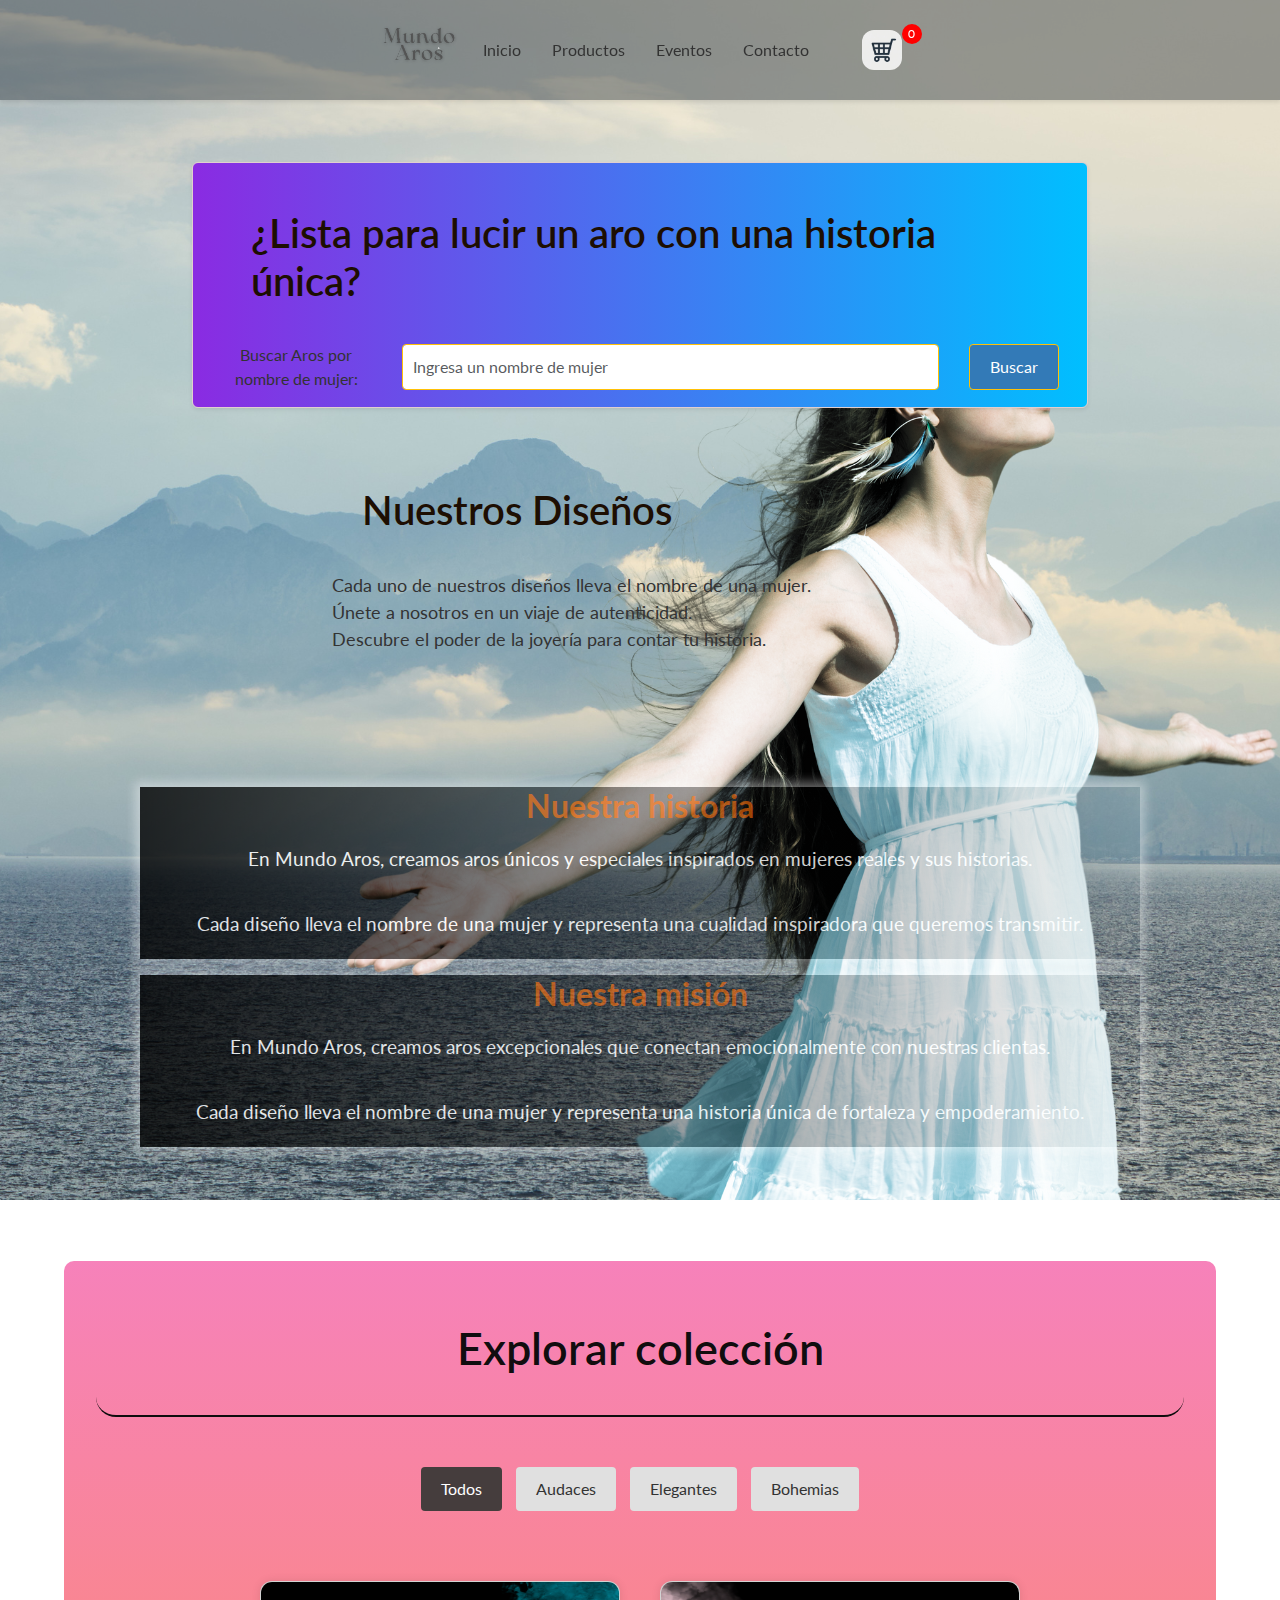
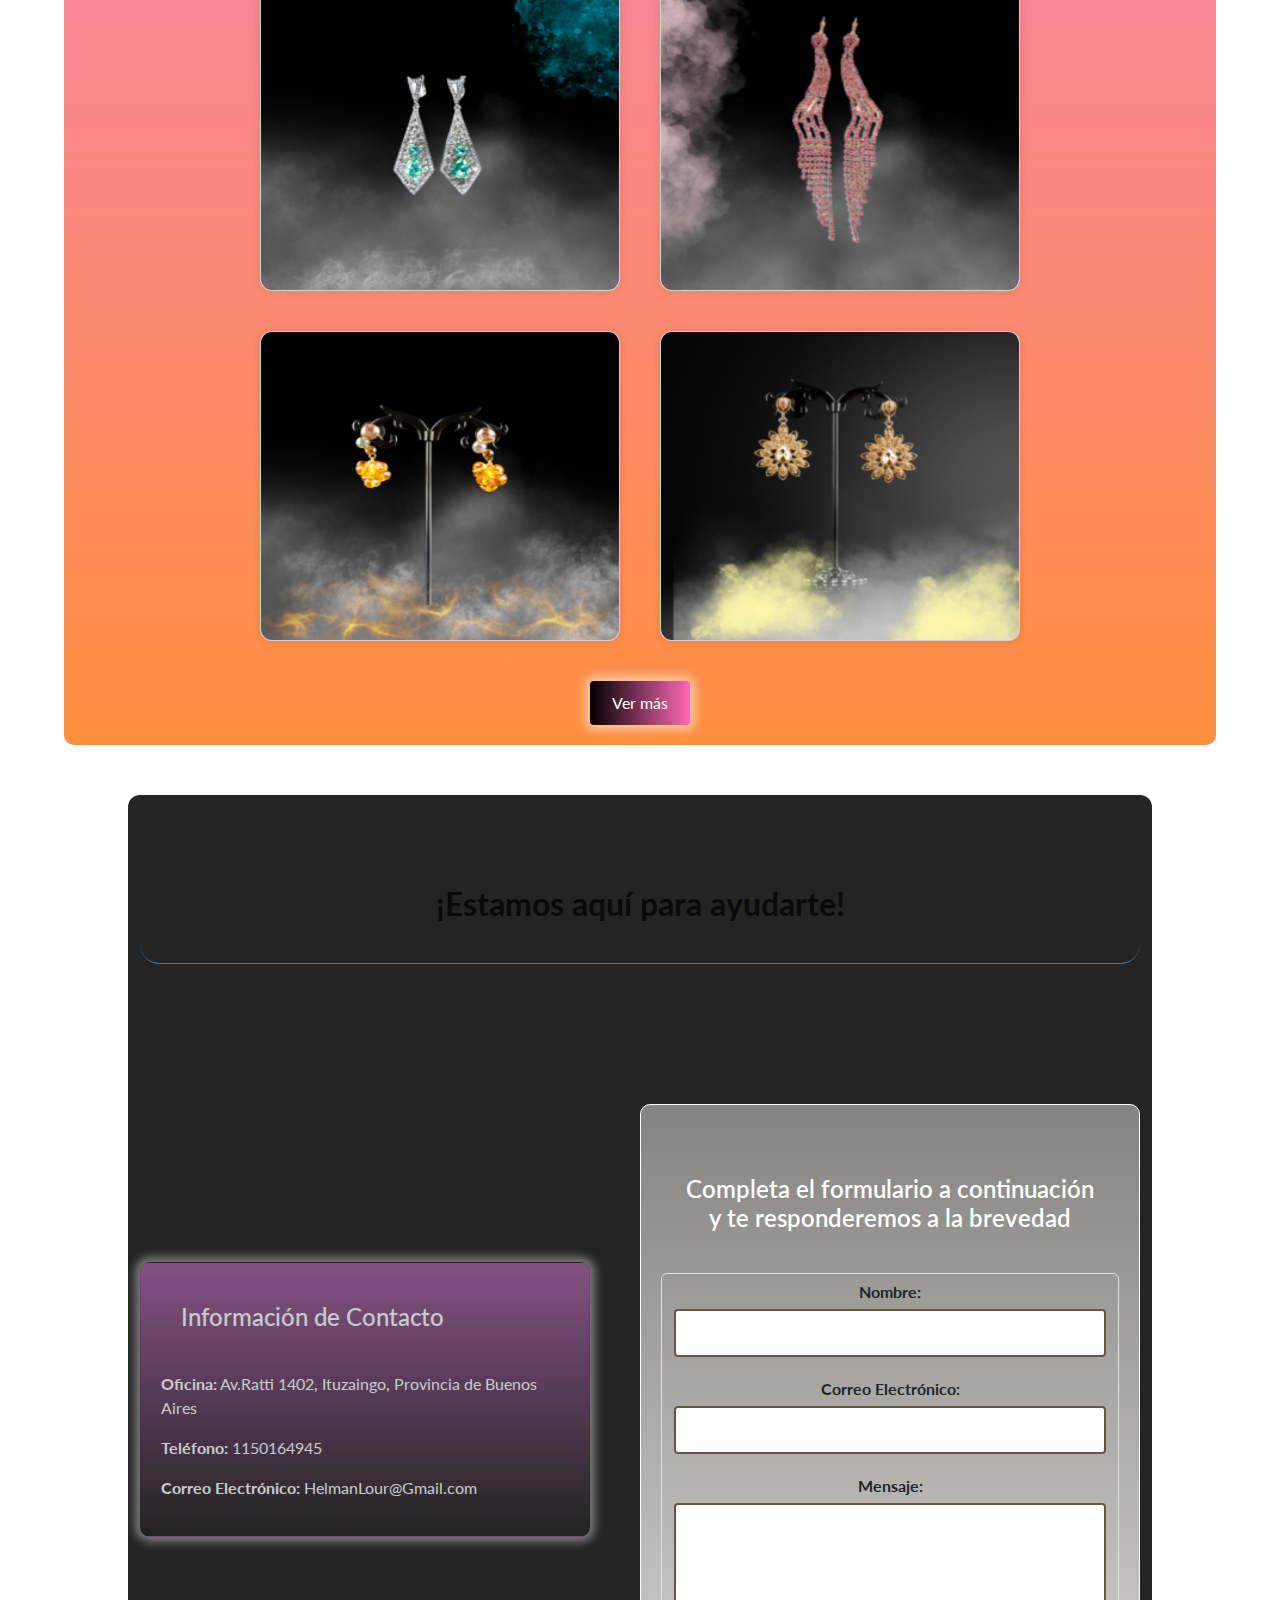
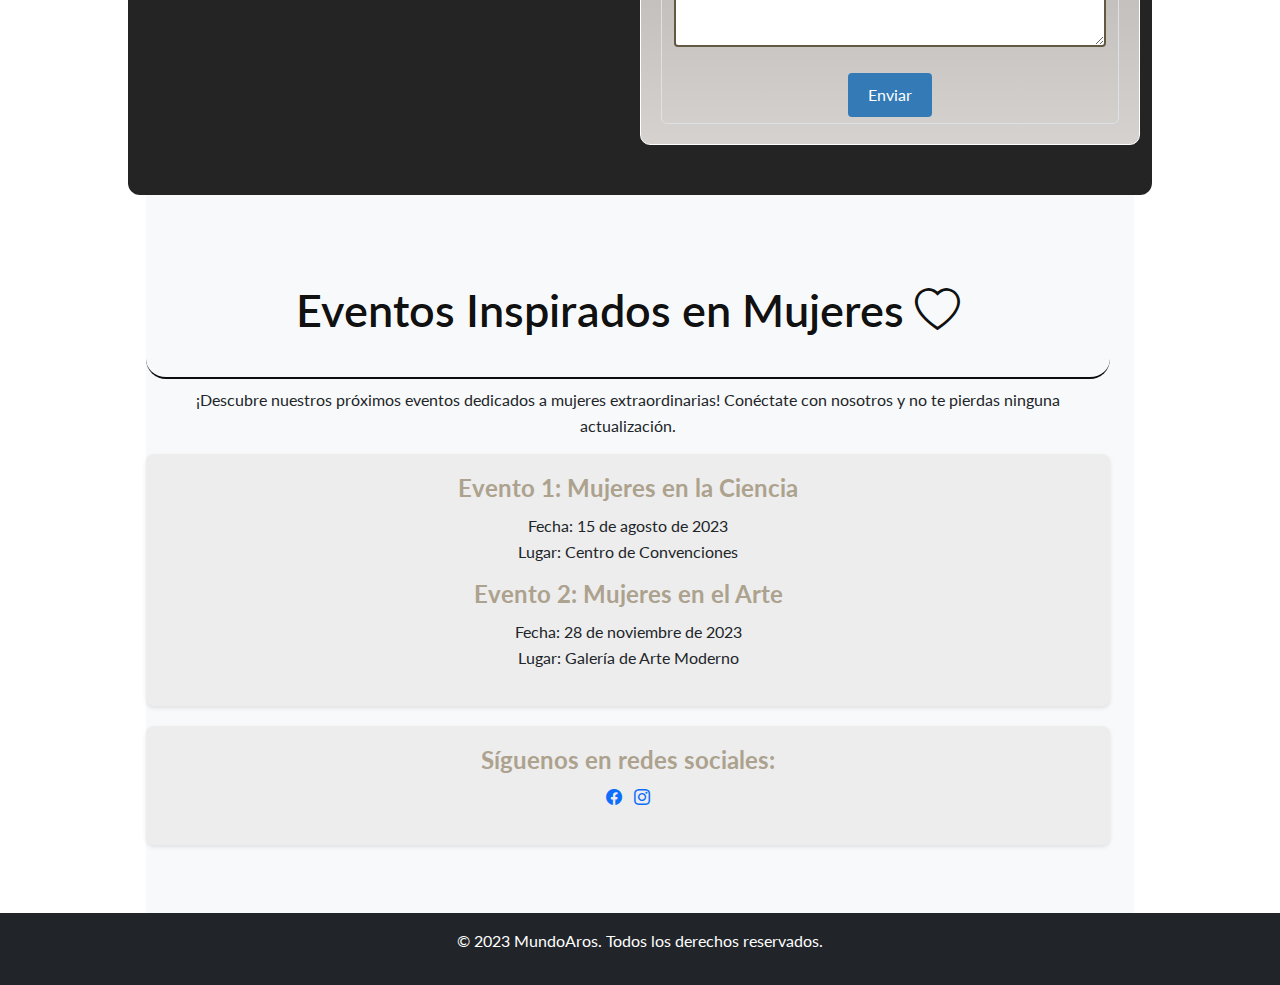
<file: index.html>
<!DOCTYPE html>
<html lang="en">
  <head>
    <meta charset="UTF-8" />
    <meta name="viewport" content="width=device-width, initial-scale=1.0" />
    <title>Mundo Aros</title>
    <link
      rel="stylesheet"
      href="https://cdn.jsdelivr.net/npm/bootstrap-icons@1.10.5/font/bootstrap-icons.css"
    />

    <link
      rel="stylesheet"
      href="https://cdn.jsdelivr.net/npm/bootstrap@5.3.0/dist/css/bootstrap.min.css"
    />
    <link rel="stylesheet" href="./assets/styles.css" />
    <link rel="stylesheet" href="assets/mediaqueries.css" />
  </head>
  <body>
    <main id="hero">
      <header>
        <nav class="navbar navbar-expand-lg">
          <div class="container">
            <a class="navbar-brand" href="#">
              <img
                src="./assets/img/Logo-Fondo/2.png"
                alt="Logo de MiTienda"
                class="logo-img"
              />
            </a>
            <button id="navbarToggle" class="navbar-toggler" type="button">
              <span class="navbar-toggler-icon"></span>
            </button>
            <div class="navbar-collapse">
              <ul class="navbar-nav" id="navbarNav">
                <li class="nav-item">
                  <a class="nav-link" href="#hero">Inicio</a>
                </li>
                <li class="nav-item">
                  <a class="nav-link" href="#product">Productos</a>
                </li>
                <li class="nav-item">
                  <a class="nav-link" href="#event">Eventos</a>
                </li>
                <li class="nav-item">
                  <a class="nav-link" href="#Contact">Contacto</a>
                </li>
              </ul>
            </div>
            <div class="cart">
              <div class="shopping-cart">
                <h2>Carrito de compras</h2>
                <ul class="cart-items">
                  <!-- Aca se agregarán los productos del carrito dinámicamente -->
                </ul>
                <div class="cart-total">
                  <p>Total: $<span id="cart-total">0</span></p>
                  <button class="checkout">Realizar Pago</button>
                </div>
              </div>
            </div>
            <span class="cart-icon">
              <img
                src="assets/img/Logo-Fondo/carrito.jpg"
                alt="Icono de carrito de compras"
              />
            </span>
            <span class="cart-count" id="cart-count">0</span>
          </div>
        </nav>
      </header>

      <div id="paymentModal" class="modal">
        <div class="modal-content">
          <p>
            ¿Deseas realizar el pago con el total de $<span
              id="paymentAmount"
            ></span
            >?
          </p>
          <div class="modal-buttons">
            <button id="confirmPayment">Aceptar</button>
            <button id="cancelPayment">Cancelar</button>
          </div>
        </div>
      </div>

      <section class="hero text-center shadow-sm p-3 mb-5 rounded">
        <div class="container">
          <h2 class="hero-title">
            ¿Lista para lucir un aro con una historia única?
          </h2>
          <div class="search-container">
            <label for="search-input">Buscar Aros por nombre de mujer:</label>
            <input
              class="form-control border border-warning"
              type="text"
              id="search-input"
              placeholder="Ingresa un nombre de mujer"
            />
            <button
              id="search-button"
              type="button"
              class="btn btn-outline-warning"
            >
              Buscar
            </button>
          </div>
        </div>
      </section>

      <section class="featured-products">
        <div class="container">
          <h1 class="hero-title">Nuestros Diseños</h1>
          <p class="hero-title-p">
            Cada uno de nuestros diseños lleva el nombre de una mujer. <br />
            Únete a nosotros en un viaje de autenticidad. <br />
            Descubre el poder de la joyería para contar tu historia. <br />
          </p>
          <div id="result-container"></div>
          <!-- Aca se renderizaran los resultados de las busquedas por nombre   -->
        </div>
      </section>

      <section id="about-section" class="about-section mt-5 mb-5">
        <div class="container">
          <div class="container-conten">
            <div class="colored-div">
              <h3>Nuestra historia</h3>
              <p>
                En Mundo Aros, creamos aros únicos y especiales inspirados en
                mujeres reales y sus historias.
              </p>
              <p>
                Cada diseño lleva el nombre de una mujer y representa una
                cualidad inspiradora que queremos transmitir.
              </p>
            </div>
            <div class=" colored-div">
              <h3>Nuestra misión</h3>
              <p>
                En Mundo Aros, creamos aros excepcionales que conectan
                emocionalmente con nuestras clientas.
              </p>
              <p>
                Cada diseño lleva el nombre de una mujer y representa una
                historia única de fortaleza y empoderamiento.
              </p>
            </div>
          </div>
        </div>
      </section>

      <!-- Sección de Productos -->
      <section class="products-section" id="product">
        <div class="container">
          <h2 class="section-title">Explorar colección</h2>
          <div class="categories">
            <button class="category-button active" data-category="all">
              Todos
            </button>
            <button class="category-button" data-category="audaces">
              Audaces
            </button>
            <button class="category-button" data-category="elegantes">
              Elegantes
            </button>
            <button class="category-button" data-category="bohemias">
              Bohemias
            </button>
          </div>
          <div class="slider-container">
            <div class="slider" id="productCards">
              <!-- Las tarjetas de productos se generarán aca dinámicamente -->
            </div>
          </div>
          <div class="button-container">
            <button id="verMasButton">Ver más</button>
            <button id="verMenosButton">Atras</button>
          </div>
        </div>
      </section>

      <section class="contact-section" id="Contact">
        <div class="container">
          <h2 class="section-title">¡Estamos aquí para ayudarte!</h2>

          <div class="contact-content">
            <div class="contact-info">
              <h3>Información de Contacto</h3>
              <p>
                <strong>Oficina:</strong> Av.Ratti 1402, Ituzaingo, Provincia de
                Buenos Aires
              </p>
              <p><strong>Teléfono:</strong> 1150164945</p>
              <p><strong>Correo Electrónico:</strong> HelmanLour@Gmail.com</p>
            </div>
            <div class="contact-form">
              <h3>
                Completa el formulario a continuación y te responderemos a la
                brevedad
              </h3>
              <form class="form-control" id="myForm">
                <div class="form-group">
                  <label for="name">Nombre:</label>
                  <input type="text" id="name" name="name" required />
                </div>
                <div class="form-group">
                  <label for="email">Correo Electrónico:</label>
                  <input type="email" id="email" name="email" required />
                </div>
                <div class="form-group">
                  <label for="message">Mensaje:</label>
                  <textarea
                    id="message"
                    name="message"
                    rows="5"
                    required
                  ></textarea>
                </div>
                <button type="submit" class="btn btn-primary" id="submitButton">
                  Enviar
                </button>
              </form>
            </div>
          </div>
        </div>
      </section>
      <section class="bg-light text-center py-5" id="event">
        <div class="container row flex-column">
          <h2 class="section-title">
            Eventos Inspirados en Mujeres <i class="bi bi-heart"></i>
          </h2>

          <p class="section-text">
            ¡Descubre nuestros próximos eventos dedicados a mujeres
            extraordinarias! Conéctate con nosotros y no te pierdas ninguna
            actualización.
          </p>
          <!-- Información sobre los eventos aca -->
          <div class="events">
            <div class="event">
              <h3>Evento 1: Mujeres en la Ciencia</h3>
              <p>
                Fecha: 15 de agosto de 2023
                <br />
                Lugar: Centro de Convenciones
              </p>
            </div>
            <div class="event">
              <h3>Evento 2: Mujeres en el Arte</h3>
              <p>
                Fecha: 28 de noviembre de 2023
                <br />
                Lugar: Galería de Arte Moderno
              </p>
            </div>
            <!-- Agregar más eventos -->
          </div>

          <!-- Agregar enlaces a las redes sociales -->
          <div class="social-links">
            <h3>Síguenos en redes sociales:</h3>
            <ul class="list-inline">
              <li class="list-inline-item">
                <a
                  href="https://www.facebook.com/MundoAros Aros"
                  target="_blank"
                >
                  <i class="bi bi-facebook"></i>
                </a>
              </li>
              <li class="list-inline-item">
                <a
                  href="https://www.instagram.com/mundoaros_joyas"
                  target="_blank"
                >
                  <i class="bi bi-instagram"></i>
                </a>
              </li>

              <!-- Agregar más enlaces a otras redes sociales -->
            </ul>
          </div>
        </div>
      </section>
    </main>

    <footer class="bg-dark text-white text-center py-3">
      <p>&copy; 2023 MundoAros. Todos los derechos reservados.</p>
    </footer>
    <script src="./assets/data.js"></script>
    <script src="./assets/index.js"></script>
  </body>
</html>
</file>
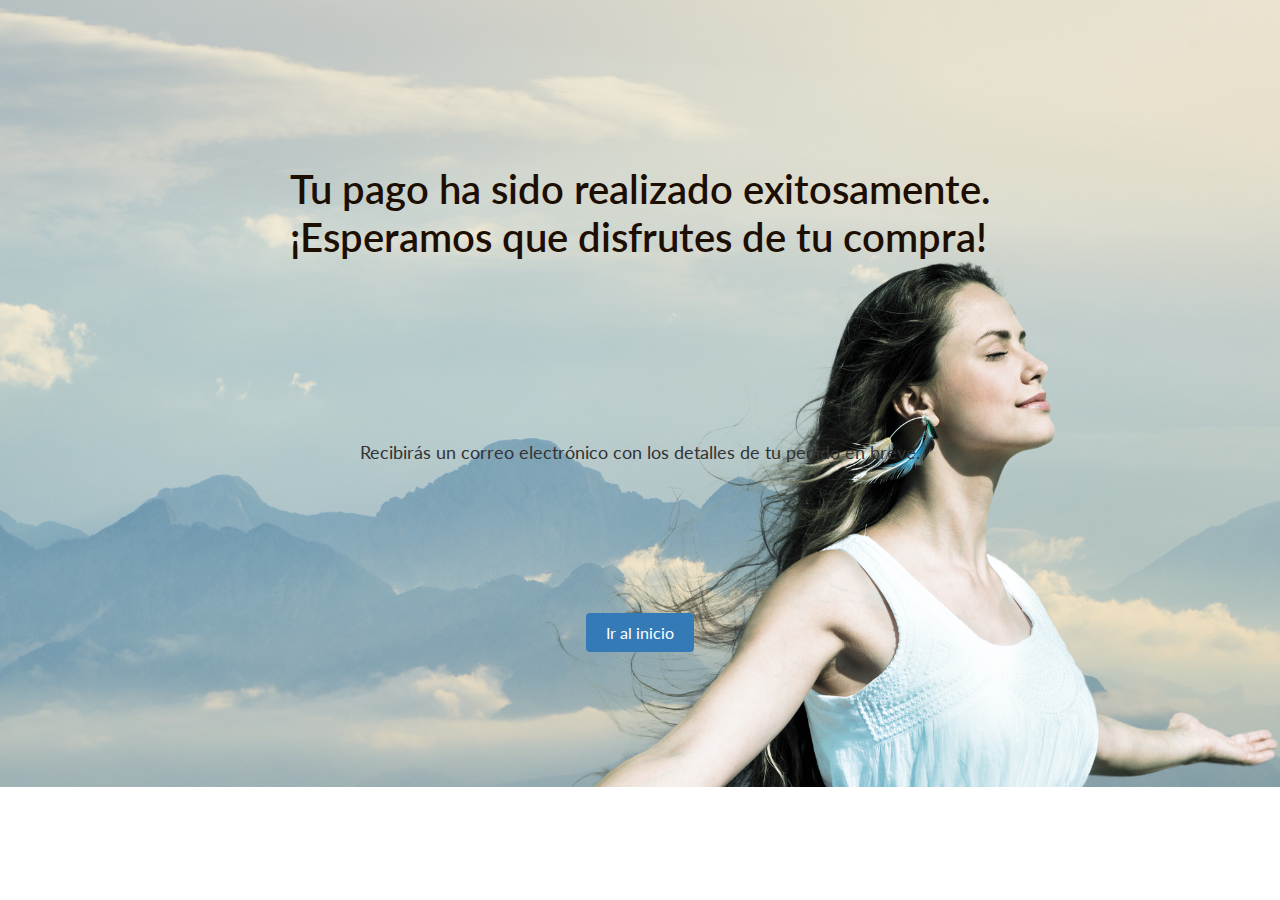
<file: assets/gracias.html>
<!DOCTYPE html>
<html lang="en">
  <head>
    <meta charset="UTF-8" />
    <meta name="viewport" content="width=device-width, initial-scale=1.0" />
    <title>Gracias</title>
    <link rel="stylesheet" href="/assets/styles.css" />
    <link rel="stylesheet" href="/assets/mediaqueries.css" />
  </head>
  <body>
    <main>
      <div class="containerGracias">
        <p class="hero-title">
          Tu pago ha sido realizado exitosamente. <br />
          ¡Esperamos que disfrutes de tu compra!
        </p>
        <p class="hero-title-p">
          Recibirás un correo electrónico con los detalles de tu pedido en
          breve.
        </p>
        <a href="/index.html" class="btn">Ir al inicio</a>
      </div>
    </main>
  </body>
</html>
</file>
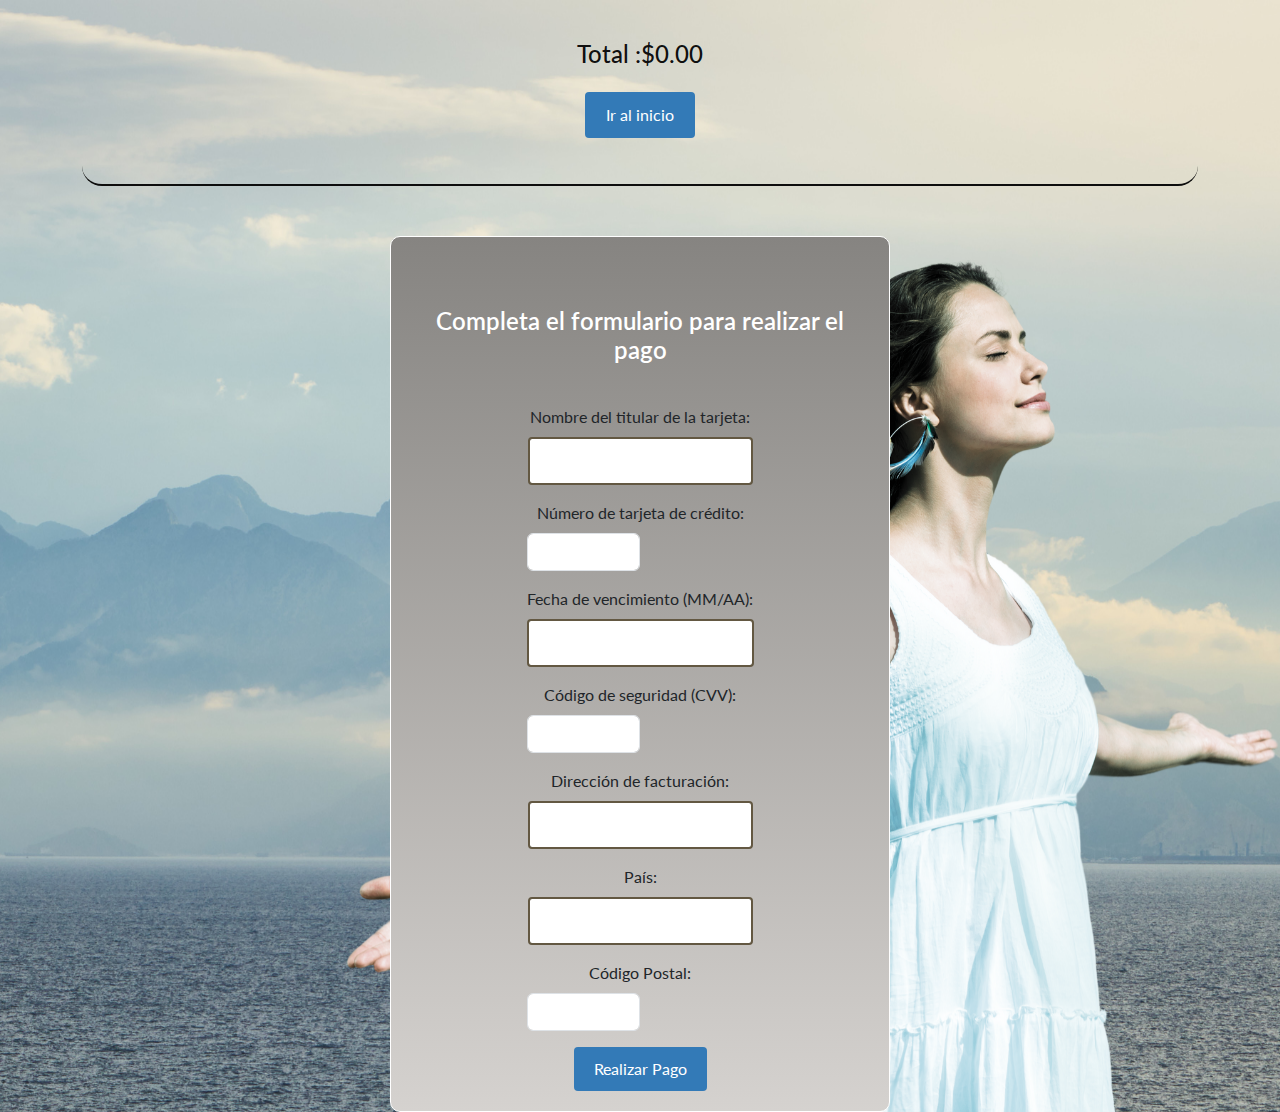
<file: assets/login.html>
<!DOCTYPE html>
<html lang="en">
  <head>
    <meta charset="UTF-8" />
    <meta name="viewport" content="width=device-width, initial-scale=1.0" />
    <title>Formulario De Pago</title>
    <link
      rel="stylesheet"
      href="https://cdn.jsdelivr.net/npm/bootstrap@5.3.0/dist/css/bootstrap.min.css"
    />
    <link rel="stylesheet" href="./styles.css" />
    <link rel="stylesheet" href="./mediaqueries.css" />
  </head>
  <body>
    <main>
      <div class="container" id="forContainer">
        <div class="section-title">
          <h4>Total :<span id="totalAmountForm"></span></h4>

          <a href="/index.html" class="btn">Ir al inicio</a>
        </div>
        <div class="contact-form">
          <h3>Completa el formulario para realizar el pago</h3>
          <form>
            <div class="mb-3">
              <label for="name" class="form-label"
                >Nombre del titular de la tarjeta:</label
              >
              <input
                type="text"
                id="name"
                name="name"
                class="form-control"
                required
              />
            </div>
            <div class="mb-3">
              <label for="cardNumber" class="form-label"
                >Número de tarjeta de crédito:</label
              >
              <input
                type="number"
                id="cardNumber"
                name="cardNumber"
                class="form-control"
                required
              />
            </div>
            <div class="credit-card-fields">
              <div class="mb-3">
                <label for="expirationDate" class="form-label"
                  >Fecha de vencimiento (MM/AA):</label
                >
                <input
                  type="text"
                  id="expirationDate"
                  name="expirationDate"
                  class="form-control"
                  required
                />
              </div>
              <div class="mb-3">
                <label for="cvv" class="form-label"
                  >Código de seguridad (CVV):</label
                >
                <input
                  type="number"
                  id="cvv"
                  name="cvv"
                  class="form-control"
                  required
                />
              </div>
            </div>
            <div class="mb-3">
              <label for="address" class="form-label"
                >Dirección de facturación:</label
              >
              <input
                id="address"
                name="address"
                class="form-control"
                type="text"
                required
              />
            </div>
            <div class="mb-3">
              <label for="country" class="form-label">País:</label>
              <input
                type="text"
                id="country"
                name="country"
                class="form-control"
                required
              />
            </div>
            <div class="mb-3">
              <label for="zipCode" class="form-label">Código Postal:</label>
              <input
                type="number"
                id="zipCode"
                name="zipCode"
                class="form-control"
                required
              />
            </div>
            <button type="submit" class="btn btn-primary">Realizar Pago</button>
          </form>
        </div>
      </div>
    </main>

    <script src="./login.js"></script>
  </body>
</html>
</file>
<file: assets/styles.css>
/* Estilos generales */
@import url("https://fonts.googleapis.com/css2?family=Lato:ital,wght@0,300;0,400;0,700;1,300;1,400&display=swap");

* {
  margin: 0;
  padding: 0;
  font-family: "Lato", sans-serif;
  
}

body {
  max-width: 100%;
  overflow-x: hidden;
}
main {
  background-image: url(/assets/img/Logo-Fondo/fondo50.png);
  background-repeat: no-repeat;
  background-size: 100%;
  display: flex;
  justify-content: center;
  align-items: center;
  flex-direction: column;
  margin-top: 0; /* Elimina el margen superior */
}
header {
  display: flex;
  justify-content: center;
  align-items: center;
  background-color: #2c363c72;
  position: fixed;
  top: 0;
  left: 0;
  width: 100%;
  height: 100px;
  z-index: 200;
  box-shadow: 0 2px 4px rgba(0, 0, 0, 0.1);
}

.logo-img {
  width: 80px;
  height: 80px;
}

.navbar-nav {
 
  border-radius: 12px;
}
.navbar-toggler {
  border: none;
  cursor: pointer;
  padding: 0;
}

.navbar-toggler-icon {
  background-color: #666869;
  border-radius: 8px;
  width: 40px;
  height: 40px;
}

.navbar-toggler:hover .navbar-toggler-icon {
  background-color: #9ea1a3;
}
.nav-link {
  margin-right: 15px;
  color: #333333;
  text-decoration: none;
  transition: color 0.3s;
}

.nav-link:hover {
background: #6c6969;
}

.cart {
  position: absolute;
  top: 50%;
  left: 70%;
  right: 0%;
  bottom: 0;
  width: 300px;
  display: none;
}
.openCart {
  display: flex;
}

.hiddenscroll {
  display: none;
}
.shopping-cart {
  display: block;
  justify-content: center;
  align-items: center;
  width: 100%;
  background-color: #9890a3bb;
  padding: 20px;
  position: absolute;
  top: 100%;
  left: 0;
  z-index: 999;
  box-shadow: 0 2px 4px rgba(0, 0, 0, 0.1);
  border-radius: 12px;
}
.shopping-cart h2 {
  font-size: 18px;
  background: #6c6969;
  color: white;
  padding: 10px;
  margin-bottom: 10px;
  border-radius: 8px;
  border: 1px solid #65a9c5;
}

.cart-icon {
  margin-left: 30px;
  cursor: pointer;
  border-radius: 12px;
  font-size: 14px;
}

.cart-icon img {
  border-radius: 12px;
  width: 40px;
  transition: all 0.3s ease;
}
.cart-icon :hover {
  filter: invert(40%);
}

.cart-count {
  position: absolute;
  bottom: 0;
  top: 25%;
  right: -8px;
  display: flex;
  align-items: center;
  justify-content: center;
  width: 20px;
  height: 20px;
  background-color: #ff0000;
  color: #fff;
  font-size: 12px;
  border-radius: 50%;
}

.container:hover .cart-icon,
.container:hover .cart-count {
  color: #ff7700;
  background-color: #fff;
}

.cart-items {
  list-style: none;
  padding: 0;
}

.cart-item {
  display: flex;
  align-items: center;
  margin-bottom: 10px;
}

.item-info {
  display: flex;
  align-items: center;
}
.item-info img {
  width: 50px;
  height: 50px;
  border-radius: 10px;
  border: 1px solid white;
  object-fit: cover;
}

.item-details {
  margin-left: 10px;
}
.item-details h3 {
  font-size: 16px;
  margin-bottom: 5px;
  background: #333;
  color: white;
  border-radius: 10px;
  padding: 10px;
  border-bottom: 3px solid rgb(134, 118, 118);
}

.item-details p {
  font-size: 14px;
  font-weight: 600;
  border-radius: 10px;
  padding: 8px;
  color: #211e1e;
  margin-bottom: 3px;
  border-bottom: 1px solid rgb(134, 118, 118);
}

.remove-item {
  border: none;
  padding: 2px;
  cursor: pointer;
  border-radius: 4px;
  margin-left: 10px;
}

.remove-item i {
  font-size: 14px;
}
.remove-item:hover {
  color: rgb(241, 238, 233);
  background-color: #ff0000;
}
.cart-total {
  margin-top: 20px;
  text-align: right;
}

.checkout {
  background-color: #009900;
  color: #fff;
  border: none;
  padding: 10px 20px;
  cursor: pointer;
  border-radius: 4px;
}

.checkout:hover {
  background-color: #007700;
}

/* Estilos de la portada */
.hero {
  display: flex;
  justify-content: center;
  align-items: center;
  flex-direction: column;
  margin-top: 18vh;
  width: 70%;
  height: auto;
  padding: 50px;
  border: 1px solid rgb(225, 207, 207);
  background: linear-gradient(to right, #8a2be2, #00bfff);

  border-radius: 12px;
}

.hero-title {
  font-size: 40px;
  font-weight: 600;
  color: rgb(29, 14, 2);
  text-align: start;
  padding: 30px;
}
.search-container {
  display: flex;
  justify-content: center;
  align-items: center;
  gap: 30px;
  color: #333333;
}
.container {
  text-align: center;
}
.hero-title-p {
  text-align: start;
  color: #333333;
  font-size: 18px;
}

.form-control {
  width: 50%;
}

/* Estilos de los productos destacados */
.featured-products {
  display: flex;
  flex-direction: column;
  gap: 20px;
  justify-items: flex-start;
  align-items: start;
  width: 50%;
}
#result-container {
  display: flex;
  justify-content: center;
  align-items: center;
  width: 350px;
  height: auto;
  background: #242424;
  border-radius: 12px;
  align-items: center;
  margin-bottom: 20px;
}
.result-container-p {
  height: 350px;
  width: 350px;
  font-size: 30px;
  font-weight: 600;
  padding: 40px;
  text-align: start;
  color: #c6a067;
}
.card-container {
  max-width: 400px;
  width: auto;
}

.card-container {
  display: flex;
  justify-content: center;
  align-items: center;
}

.card {
  position: relative;
  width: 100%;
  height: 310px;
  overflow: hidden;
  margin: 20px;
  border-radius: 12px;
  box-shadow: 0 0 10px rgba(0, 0, 0, 0.1);
}

.card-img {
  width: 100%;
  height: 100%;
  transition: transform 0.3s;
}

.card:hover .card-img {
  transform: scale(1.1);
}

.overlay {
  position: absolute;
  top: 0;
  left: 0;
  width: 100%;
  height: 100%;
  display: flex;
  flex-direction: column;
  justify-content: center;
  align-items: center;
  opacity: 0;
  transition: opacity 0.3s;
  background-color: rgba(0, 0, 0, 0.7);
  color: white;
  text-align: center;
  padding: 10px;
}

.card:hover .overlay {
  opacity: 1;
}

.card-title {
  color: #23527c;
  font-size: 24px;
  margin-bottom: 10px;
}

.card-price {
  font-size: 18px;
  margin-bottom: 10px;
}

.card-description {
  font-size: 14px;
  margin-bottom: 10px;
}

.btn {
  display: inline-block;
  padding: 10px 20px;
  background-color: #337ab7;
  color: white;
  text-decoration: none;
  border-radius: 4px;
  transition: background-color 0.3s;
}

.btn:hover {
  background-color: #95e7f3;
}
/* Estilos para la sección de Acerca de Nosotros */
.about-section {
  padding: 50px 0;
  width: 80%;
 
}
.colored-div {
  background: linear-gradient(to right, #000000, transparent);
  box-shadow: 0 0 10px 5px rgba(255, 255, 255, 0.5);
  opacity: 0.8;
}
.about-section h3 {
  font-size: 2rem;
  font-weight: bold;
  margin-bottom: 20px;
  color:#ff6a00c0;
}

.about-section p {
font-size: 1.2rem;
  color: white;
  padding-bottom: 20px;
}

/* Estilos para la sección de Productos */

.products-section {
  background: linear-gradient(to top, #ff6a00c0, #ee097882);
  padding: 20px ;
  width: 90%;
  border-radius: 10px;
}
.section-title {
  font-size: 45px;
  font-weight: 600;
  text-align: center;
  padding: 40px;
  border-bottom: 2px solid;
  border-radius: 20px;
  width: 100%;
  color: #0a0a0afc;
}

.categories {
  padding: 20px;
  margin: 20px;
}
.category-button {
  display: inline-block;
  margin: 10px 5px;
  padding: 10px 20px;
  background-color: #e0e0e0;
  color: #333333;
  border: none;
  border-radius: 4px;
  cursor: pointer;
  transition: background-color 0.3s, color 0.3s;
}

.category-button.active {
  background-color: #453d3d;
  color: #ffffff;
}
.category-button:hover {
  background-color: #333333;
  color: #ffffff;
}

.slider-container {
  margin-bottom: 20px;
  position: relative;
}
.button-container {
  display: flex;
  justify-content: center;
  align-items: center;
  gap: 20px;
}
.slider {
  display: flex;
  flex-wrap: wrap;
  justify-content: center;
  text-align: center;
  transition: transform 0.3s;
}

#verMenosButton {
  display: inline-block;
  padding: 10px 20px;
  width: 100px;
  background: linear-gradient(to right, #000000, #ff69b4);
  color: #ffffff;
  border: none;
  font-size: 16px;
  box-shadow: 0 0 10px 5px rgba(255, 255, 255, 0.5);
  border-radius: 4px;
  cursor: pointer;
  transition: background-color 0.3s, color 0.3s, transform 0.3s;
 
  display: none;
}
#verMasButton {
  display: inline-block;
  background: linear-gradient(to right, #000000, #ff69b4);
  color: #ffffff;
  border: none;
  padding: 10px 20px;
  width: 100px;
  font-size: 16px;
  box-shadow: 0 0 10px 5px rgba(255, 255, 255, 0.5);
  border-radius: 4px;
  cursor: pointer;
  transition: background-color 0.3s, color 0.3s,transform 0.3s;

}
#verMasButton:hover, #verMenosButton:hover {
  transform: scale(1.1);

}
.wrap-container {
  width: 90%;
  flex-wrap: wrap;
  display: flex;
  justify-content: center;
  align-items: center;
  transition: transform 0.3s;
}

/* Estilos para la sección de Contacto */

.contact-section h2 {
  font-size: 32px;
  font-weight: bold;
  margin-bottom: 20px;
  border-bottom: 1px solid #337ab7;
}

.contact-section {
  display: flex;
  justify-content: center;
  align-items: center;
  width: 80%;
  background: #242424;
  padding: 50px 0;
  margin-top: 50px;
  border-radius: 12px;
}

.contact-content {
  display: flex;
  justify-content: center;
  align-items: center;
  margin-top: 10vh;
}

.contact-info {
  text-align: start;
  color: #f1f4f7;
  margin-right: 50px;
  border:  1px solid rgba(0, 0, 0, 0.1);
  box-shadow: 0 0 10px 5px rgba(255, 255, 255, 0.5);
  background: linear-gradient(to bottom, rgba(238, 130, 238, 0.6), transparent);
  opacity: 0.8;
  border-radius: 10px;
  padding: 20px;
}

.contact-info h3 {
  font-size: 24px;
  margin-bottom: 20px;
  padding: 20px;
}

.contact-form {
  padding: 20px;
  margin-top: 50px;
  background-image: linear-gradient(to top, #d5d2cf, #868481);
  border-radius: 10px;
  border: 1px solid #ffffff;
  flex-grow: 1;
  max-width: 500px;
}

.contact-form h3 {
  font-size: 24px;
  font-weight: 600;
  margin-bottom: 20px;
  margin-top: 30px;
  padding: 20px;
  color: #ffffff;
}

.form-group {
  margin-bottom: 20px;
  width: 100%;
}

.form-group label {
  display: block;
  font-weight: bold;
  margin-bottom: 5px;
}

input[type="text"],
input[type="email"],
textarea {
  width: 100%;
  padding: 10px;
  border: 2px solid #635842;
  border-radius: 4px;
}

button[type="submit"] {
  padding: 10px 20px;
  background-color: #337ab7;
  color: #fff;
  border: none;
  border-radius: 4px;
  cursor: pointer;
}

button[type="submit"]:hover {
  background-color: #23527c;
}

.row.flex-column {
  display: flex;
  justify-content: center;
  align-items: center;
  flex-direction: column;
}
.container form {
  display: flex;
  justify-content: center;
  align-items: center;
  flex-direction: column;
  text-align: center;
  width: 100%;
  background: transparent;
}

.input-group {
  width: 300px;
}
.message {
  width: 100%;
}
.row.flex-column > div {
  margin-bottom: 20px;
  padding: 20px;
  background-color: #ededed;
  border-radius: 8px;
  box-shadow: 0 2px 4px rgba(0, 0, 0, 0.1);
  transition: transform 0.3s, box-shadow 0.3s;
}

.row.flex-column > div:hover {
  transform: translateY(-5px);
  box-shadow: 0 4px 6px rgba(0, 0, 0, 0.2);
}

.row.flex-column h3 {
  font-size: 24px;
  font-weight: bold;
  margin-bottom: 10px;
  color: #aca28d;
}

.row.flex-column p {
  line-height: 1.6;
}
.message-container {
  position: fixed;
  top: 50%;
  left: 50%;
  transform: translate(-50%, -50%);
  background-color: rgba(0, 0, 0, 0.8);
  color: #fff;
  padding: 20px;
  border-radius: 5px;
  display: none;
}

/* Estilo para centrar el mensaje en la pantalla */
.message-content {
  text-align: center;
}
#forContainer {
  display: flex;
  justify-content: center;
  align-items: center;
  flex-direction: column;
}
.containerGracias {
  display: flex;
  justify-content: center;
  align-items: center;
  text-align: center;
  flex-direction: column;
  padding-top: 15vh;
  padding-bottom: 15vh;
  gap: 150px;
}
/* Estilos del modal */
.modal {
  display: none;
  position: fixed;
  z-index: 9999;
  left: 0;
  top: 0;
  width: 100%;
  height: 100%;
  background-color: rgba(0, 0, 0, 0.5);
}

.modal-content {
  background-color: #fff;
  width: 300px;
  margin: 100px auto;
  padding: 20px;
  border-radius: 5px;
}

.modal-buttons {
  display: flex;
  justify-content: space-between;
  margin-top: 20px;
}

.modal-buttons button {
  padding: 10px 20px;
  border: none;
  border-radius: 5px;
  cursor: pointer;
}

.modal-buttons button:nth-child(1) {
  background-color: #007bff;
  color: #fff;
}

.modal-buttons button:nth-child(2) {
  background-color: #ccc;
}
.error-message {
  color: red;
  font-size: 12px;
}

.message {
  font-size: 12px;
}

.has-error .form-control input {
  border-color: red;
}

.message.success {
  color: green;
}

.message.error {
  color: red;
}
</file>
<file: assets/mediaqueries.css>
@media (max-width: 767px) {
  /* Estilos para pantallas pequeñas */

  .cart {
    left: 20%;
    width: 178px;
  }
  .remove-item {
    margin-left: 0px;
  }
  .shopping-cart h2 {
    font-size: 14px;
  }

  .checkout {
    width: 80px;
    height: 50px;
    font-size: 12px;
  }
  .featured-products {
    display: flex;
    justify-content: center;
    align-items: center;
    width: 80%;
  }
  #result-container {
    display: flex;
    justify-content: center;
    align-items: center;
    width: 250px;
    height: auto;
  }

  .card-container {
    display: flex;
    justify-content: center;
  }
  .card {
    width: 250px;
    height: auto;
    margin: 0;
  }
  .section-title {
    font-size: 28px;
  }

  .contact-content {
    flex-wrap: wrap;
    justify-content: center;
    align-items: center;
    flex-direction: column;
  }

  .contact-info {
    margin-bottom: 20px;
    color: white;
  }

  .contact-form {
    background-color: none;
    color: white;
    max-width: none;
    margin-bottom: 20px;
  }
}

@media (max-width: 992px) {
  .navbar-collapse {
    display: none;
  }
  .openMenu {
    display: flex;
    flex-direction: column;
    background-color: #fff;
    border-radius: 12px;
    padding: 20px;
    box-shadow: 0 2px 4px rgba(0, 0, 0, 0.1);
    position: absolute;
    top: 100%;
    left: 0;
    right: 0;
    z-index: 999;
  }
  .navbar-nav {
    display: flex;
    flex-direction: column;
    align-items: center;
    padding: 0;
  }

  .navbar-nav li {
    margin-bottom: 10px;
  }

  .navbar-toggler {
    display: block;
  }

  .hero {
    width: 90%;
    padding: 30px;
    background-image: none;
    border: none;
  }
  .form-control {
    width: 30%;
  }
  .hero-title {
    font-size: 30px;
    text-align: center;
    color:black;
    font-size: 1.5rem;
    box-shadow: 0 0 10px 5px rgba(255, 255, 255, 0.5);
    background: linear-gradient(to right, rgba(238, 130, 238, 0.5), transparent);
    opacity: 0.8;
  }
  
  .search-container {
    background: #ab1c1c;
    flex-direction: column;
    width: 100%;
    gap: 15px;
    padding: 10px;
    text-align: center;
    box-shadow: 0 0 10px 5px rgba(255, 255, 255, 0.5);
    background: linear-gradient(to right, rgba(238, 130, 238, 0.5), transparent);
    opacity: 0.8;
  }
  
  .hero-title-p,.hero-title {
  display: none;
   
  }
  
  
  .container-conten{
    width: 100%;
   
  }
 .about-section{
  
  width: 100%;
 }
 .colored-div{
  background: linear-gradient(to right, #000000, #333333);
  padding: 18px;

  width: 100%;
 }
 .colored-div h3 {
  font-size: 1.2rem;
 }
 .colored-div p {
  font-size: 1rem;

  }
  .featured-products {
    display: flex;
    justify-items: center;
    align-items: center;
    width: 90%;
  }

  .card-container {
    display: flex;
    justify-content: center;
  }


  .contact-content {
    flex-direction: row;
  }

  .contact-info {
    margin-right: 20px;
  }
}

@media screen and (min-width: 1023px) {
  /* Estilos para pantallas grandes */

  .slider-container {
    overflow: hidden;
  }

  .slider {
    display: flex;
    transition: transform 0.3s;
  }

  .prev-button,
  .next-button {
    display: block;
  }
  .card-container {
    width: 100%;
  }
}
</file>
